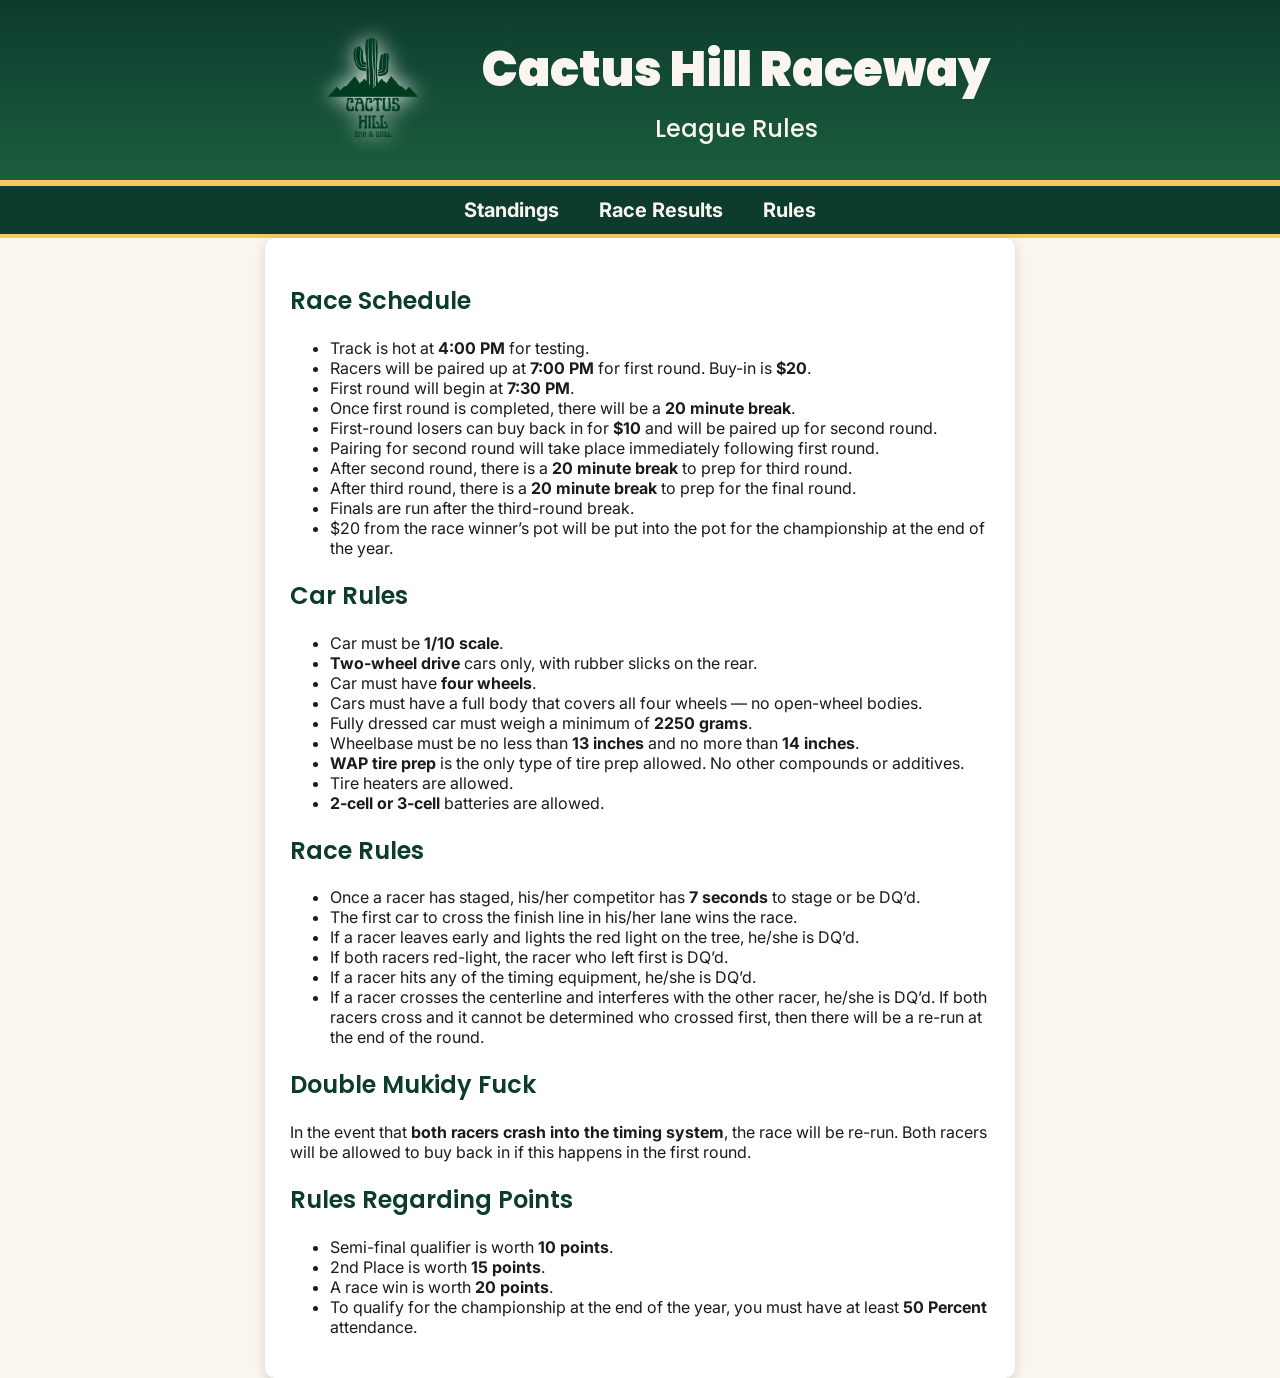
<file: rules.html>
<!DOCTYPE html>
<html lang="en">
<head>
    <meta charset="UTF-8">
    <meta name="viewport" content="width=device-width, initial-scale=1.0">
    <title>Rules</title>
    <link href="https://fonts.googleapis.com/css2?family=Inter:wght@300;400;500&family=Poppins:wght@400;600;700&display=swap" rel="stylesheet">
    <link rel="stylesheet" href="style.css">
</head>
<body>

<header class="banner">
    <img src="images/logo.PNG" alt="Cactus Hill Logo" class="banner-logo">
    <div class="banner-content">
        <h1>Cactus Hill Raceway</h1>
        <h2>League Rules</h2>
    </div>
</header>

<nav class="navbar">
    <a href="index.html">Standings</a>
    <a href="results.html">Race Results</a>
    <a href="rules.html">Rules</a>
</nav>

<div class="rules-box">

    <h2>Race Schedule</h2>
    <ul>
        <li>Track is hot at <strong>4:00 PM</strong> for testing.</li>
        <li>Racers will be paired up at <strong>7:00 PM</strong> for first round. Buy-in is <strong>$20</strong>.</li>
        <li>First round will begin at <strong>7:30 PM</strong>.</li>
        <li>Once first round is completed, there will be a <strong>20 minute break</strong>.</li>
        <li>First-round losers can buy back in for <strong>$10</strong> and will be paired up for second round.</li>
        <li>Pairing for second round will take place immediately following first round.</li>
        <li>After second round, there is a <strong>20 minute break</strong> to prep for third round.</li>
        <li>After third round, there is a <strong>20 minute break</strong> to prep for the final round.</li>
        <li>Finals are run after the third-round break.</li>
        <li>$20 from the race winner’s pot will be put into the pot for the championship at the end of the year.</li>
    </ul>

    <h2>Car Rules</h2>
    <ul>
        <li>Car must be <strong>1/10 scale</strong>.</li>
        <li><strong>Two-wheel drive</strong> cars only, with rubber slicks on the rear.</li>
        <li>Car must have <strong>four wheels</strong>.</li>
        <li>Cars must have a full body that covers all four wheels — no open-wheel bodies.</li>
        <li>Fully dressed car must weigh a minimum of <strong>2250 grams</strong>.</li>
        <li>Wheelbase must be no less than <strong>13 inches</strong> and no more than <strong>14 inches</strong>.</li>
        <li><strong>WAP tire prep</strong> is the only type of tire prep allowed. No other compounds or additives.</li>
        <li>Tire heaters are allowed.</li>
        <li><strong>2-cell or 3-cell</strong> batteries are allowed.</li>
    </ul>

    <h2>Race Rules</h2>
    <ul>
        <li>Once a racer has staged, his/her competitor has <strong>7 seconds</strong> to stage or be DQ’d.</li>
        <li>The first car to cross the finish line in his/her lane wins the race.</li>
        <li>If a racer leaves early and lights the red light on the tree, he/she is DQ’d.</li>
        <li>If both racers red-light, the racer who left first is DQ’d.</li>
        <li>If a racer hits any of the timing equipment, he/she is DQ’d.</li>
        <li>If a racer crosses the centerline and interferes with the other racer, he/she is DQ’d. If both racers cross and it cannot be determined who crossed first, then 
        there will be a re-run at the end of the round.</li>
    </ul>

    <h2>Double Mukidy Fuck</h2>
    <p>
        In the event that <strong>both racers crash into the timing system</strong>, the race will be re-run. 
        Both racers will be allowed to buy back in if this happens in the first round.
    </p>

    <h2>Rules Regarding Points</h2>
    <ul>
        <li>Semi-final qualifier is worth <strong>10 points</strong>.</li>
        <li>2nd Place is worth <strong>15 points</strong>.</li>
        <li>A race win is worth <strong>20 points</strong>.</li>
        <li>To qualify for the championship at the end of the year, you must have at least <strong>50 Percent</strong> attendance.</li>
    </ul>

</div>

</body>
</html>
</file>
<file: style.css>
/* GLOBAL */
body {
    margin: 0;
    font-family: 'Inter', sans-serif;
    background: #FAF6EF;
    color: #1B1B1B;
}


/* BANNER */
.banner {
    display: flex;
    align-items: center;
    justify-content: center;   /* <-- centers all content */
    gap: 25px;
    padding: 25px 40px;
    background: linear-gradient(to bottom, #0D3B2E, #1B5E3D);
    color: #FAF6EF;
    border-bottom: 6px solid #F6C85F;
    text-align: center; /* <-- ensures text inside banner-content is centered */
}


.banner-content h1 {
    font-size: 48px;
    margin: 0;
    font-weight: 900;
}

.banner-content h2 {
    font-size: 24px;
    margin: 5px 0 0 0;
    font-weight: 500;
}



.banner-logo {
    height: 130px;               /* larger logo */
    filter: drop-shadow(0 0 10px white);   /* makes dark logo visible */
}



/* NAVBAR */
.navbar {
    background: #0D3B2E;
    padding: 12px;
    display: flex;
    justify-content: center;
    gap: 40px;
    border-bottom: 4px solid #F6C85F;
}

.navbar a {
    font-size: 20px;
    text-decoration: none;
    color: #FAF6EF;
    font-weight: bold;
}

.navbar a:hover {
    color: #F6C85F;
}

/* UPDATED TAG */
.updated {
    text-align: center;
    margin: 15px 0;
    color: #555;
}

/* LEADERBOARD */
.table-container {
    max-width: 800px;
    margin: auto;
    background: white;
    padding: 25px;
    border-radius: 12px;
    box-shadow: 0 4px 12px rgba(0,0,0,0.15);
    margin-bottom: 40px;
}

.leaderboard {
    width: 100%;
    border-collapse: collapse;
}

.leaderboard th,
.leaderboard td {
    font-family: 'Poppins', sans-serif;
    letter-spacing: 0.3px;
    text-align: center;
}


.leaderboard tbody tr:nth-child(even) {
    background: #FFF3D9;
}

/* GALLERY */
.gallery {
    display: grid;
    max-width: 900px;
    margin: auto;
    padding: 20px;
    grid-template-columns: repeat(auto-fill, minmax(260px, 1fr));
    gap: 20px;
}

.gallery-item {
    background: white;
    padding: 15px;
    border-radius: 10px;
    box-shadow: 0 4px 12px rgba(0,0,0,0.15);
    text-align: center;
}

.gallery-item img {
    width: 100%;
    border-radius: 8px;
    margin-bottom: 10px;
}

/* RULES BOX */
.rules-box {
    max-width: 700px;
    margin: auto;
    padding: 25px;
    background: white;
    border-radius: 10px;
    box-shadow: 0 4px 12px rgba(0,0,0,0.15);
}

.rules-box h2 {
    color: #0D3B2E;
}

h1, h2, h3, h4 {
    font-family: 'Poppins', sans-serif;
    font-weight: 600;
}

.section-separator {
    max-width: 900px;
    margin: 40px auto 30px; /* adds spacing above and below */
    background: #0D3B2E;
    color: #FAF6EF;
    padding: 15px 20px;
    border-radius: 999px;
    text-align: center; /* THIS centers the text */
    box-shadow: 0 4px 12px rgba(0,0,0,0.15);
}

.results-section {
    max-width: 1100px;
    margin: 0 auto;
    padding: 20px 20px 10px;
}

.results-year {
    font-family: 'Poppins', sans-serif;
    text-align: center;
    margin: 10px 0 18px;
    font-size: 28px;
}

.champion-wrap {
    display: flex;
    justify-content: center;
    margin: 10px 0 30px;
}

/* Makes only the champions card bigger */
.champion-card {
    width: min(480px, 95%);
}

.champion-card img {
    width: 100%;
    height: auto;
    display: block;
}
</file>
